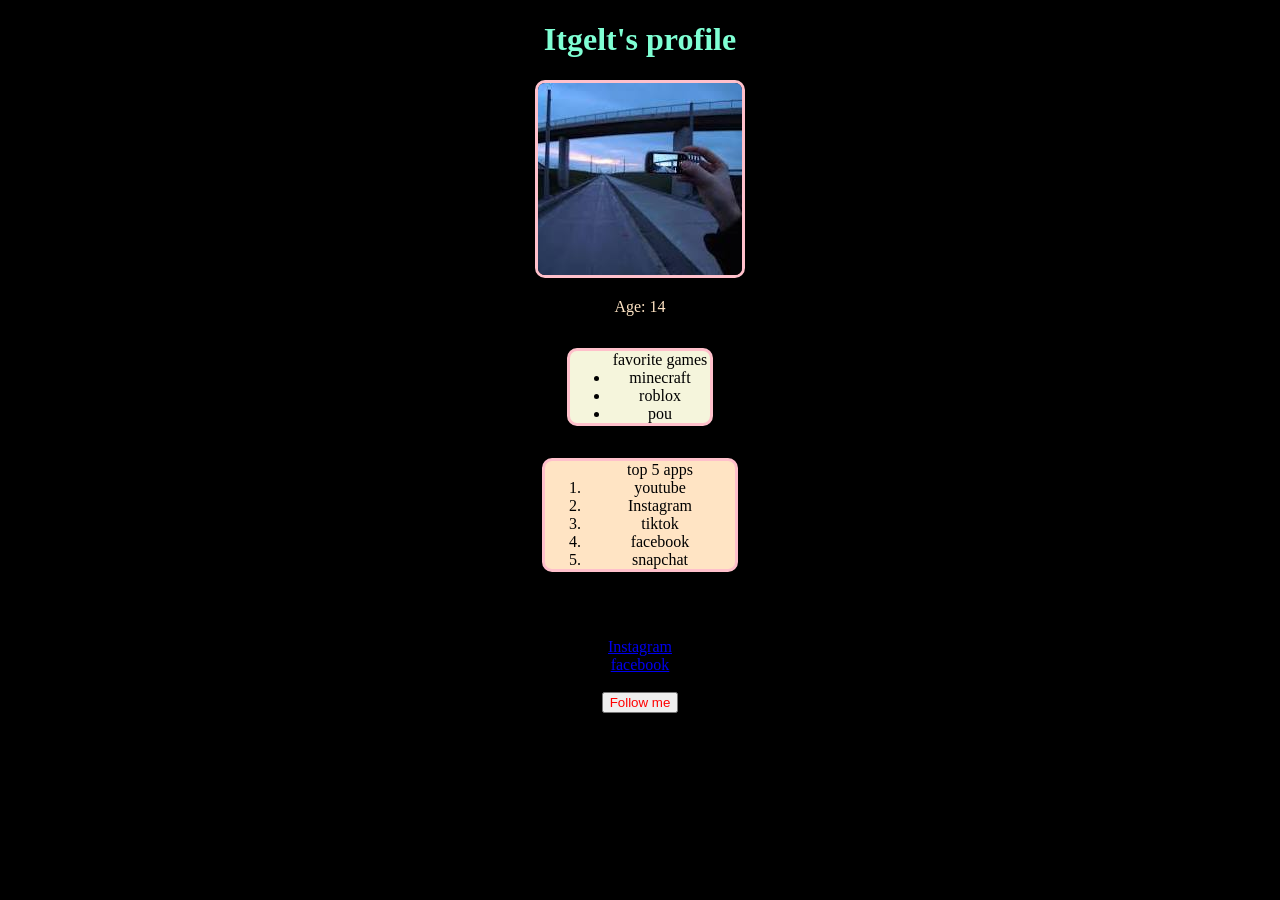
<file: index.html>
<!doctype html>
<html lang="en">
  <head>
    <title>introduction</title>
  </head>
  <body style="background-color: black; text-align: center">
    <h1 style="color: aquamarine; text-align: center">Itgelt's profile</h1>
    <img
      style="border: 3px pink solid; border-radius: 10px"
      src="[data-uri]"
    />

    <p style="color: bisque; text-align: center">Age: 14</p>
    <ul
      style="
        background-color: beige;
        width: 100px;
        text-align: center;
        display: inline-block;
        border: 3px pink solid;
        border-radius: 10px;
      "
    >
      favorite games
      <li>minecraft</li>
      <li>roblox</li>
      <li>pou</li>
    </ul>
    <br />
    <ol
      style="
        background-color: bisque;
        width: 150px;
        display: inline-block;
        border: 3px pink solid;
        border-radius: 10px;
      "
    >
      top 5 apps
      <li>youtube</li>
      <li>Instagram</li>
      <li>tiktok</li>
      <li>facebook</li>
      <li>snapchat</li>
    </ol>
    <p>Contact me:</p>
    <a href="https://www.instagram.com/"> Instagram </a>
    <br />
    <a href="https://www.facebook.com/"> facebook </a><br /><br />
    <button style="color: red">Follow me</button>
  </body>
</html>
</file>
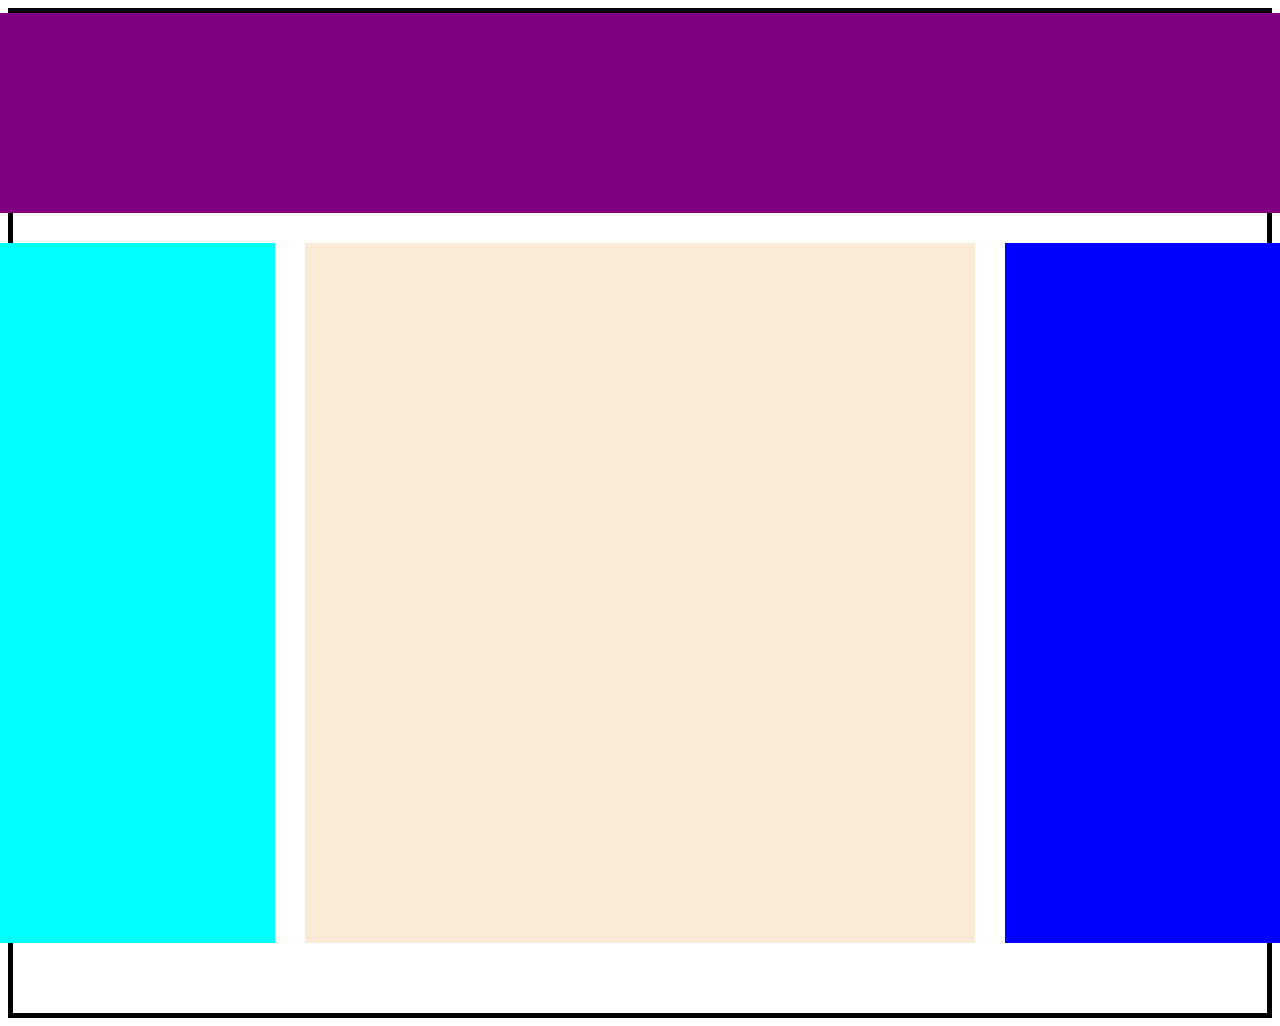
<file: day 2/index.html>
<!DOCTYPE html>
<html lang="en">
<head>
    
    <title>Document</title>
</head>
<body>
    <div style="display: flex; background-color: white;height: 1000px;border: 5px black solid; flex-direction: column; gap: 30px; align-items: center;">
        <div style="background-color: purple; width: 2000px; height: 200px;"></div>
        <div style="background-color: white; display: flex; flex-direction: row; justify-content: space-between; gap: 30px;">
            <div style="width: 670px; height: 700px; background-color: aqua;"></div>
            <div style="width: 670px; height: 700px; background-color: antiquewhite;"></div>
            <div style="width: 670px; height: 700px; background-color: blue;"></div>
        </div>
    </div>
    
</body>
</html>
</file>
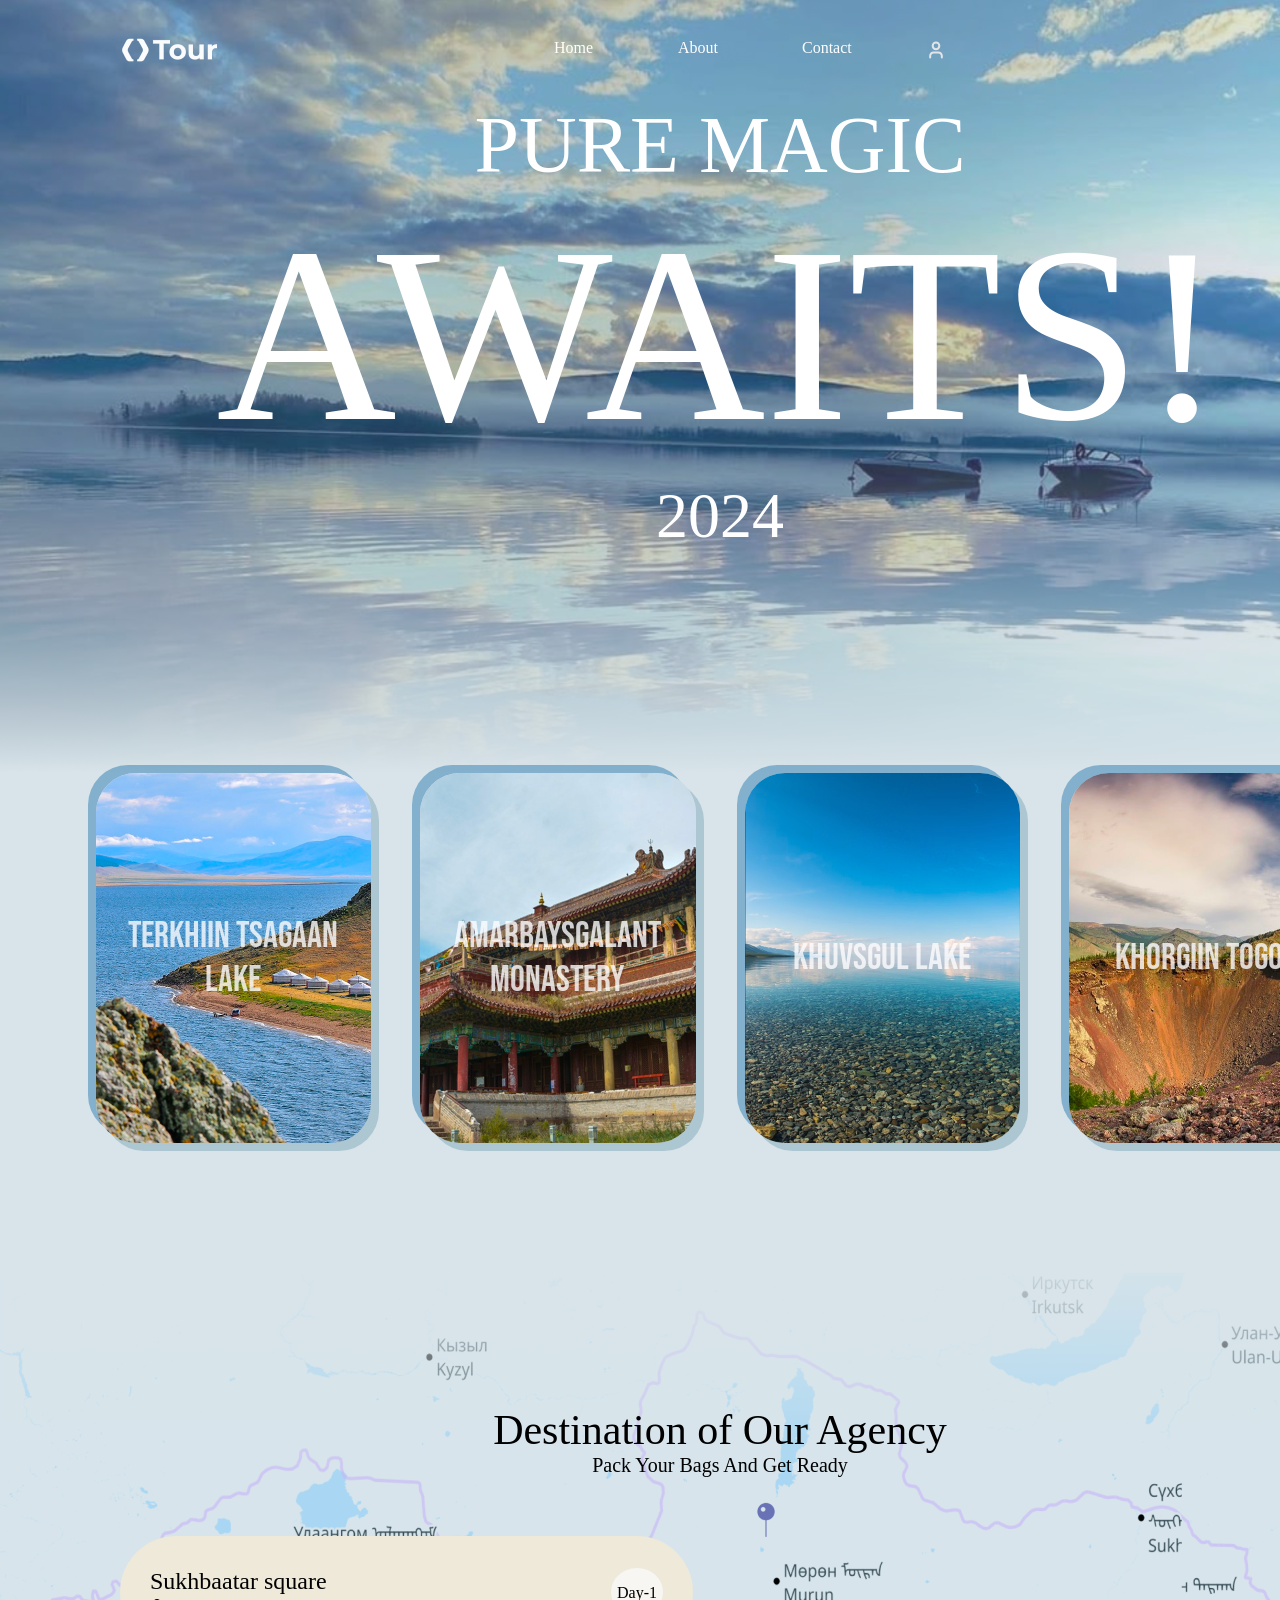
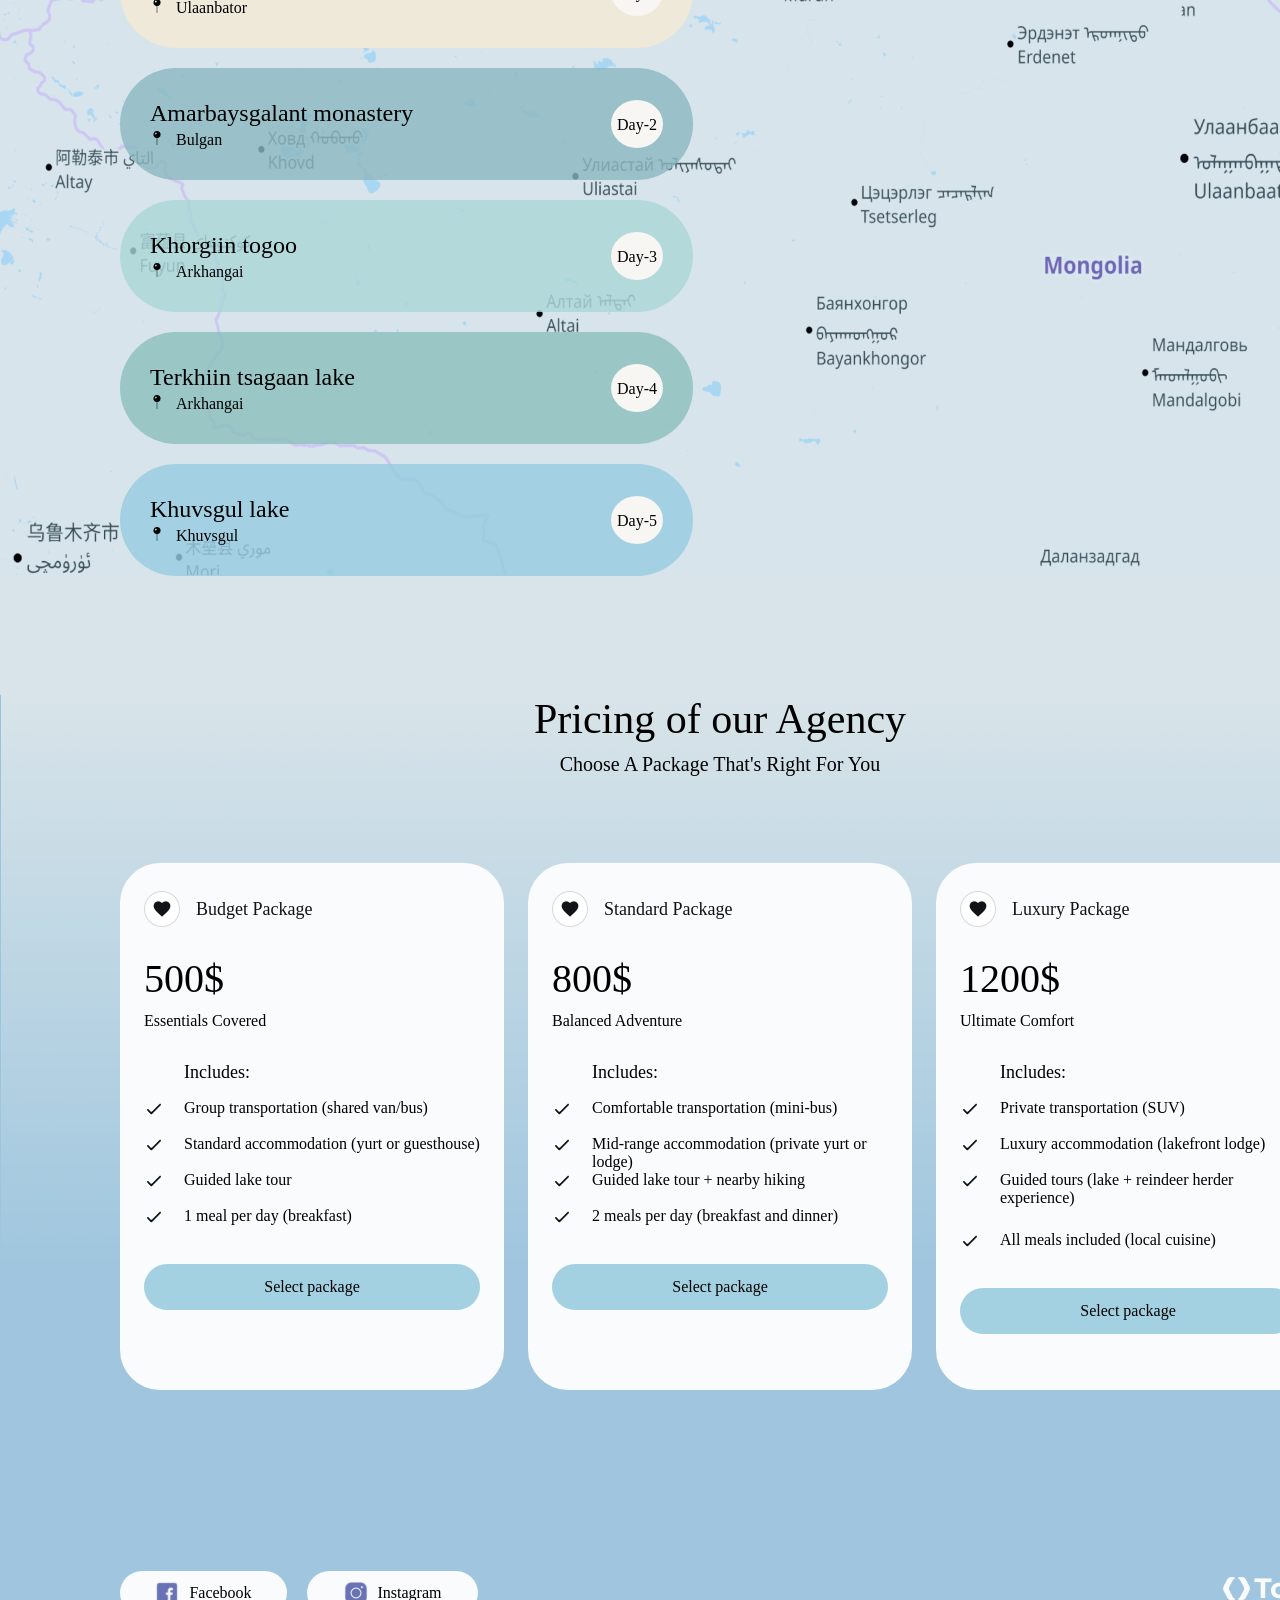
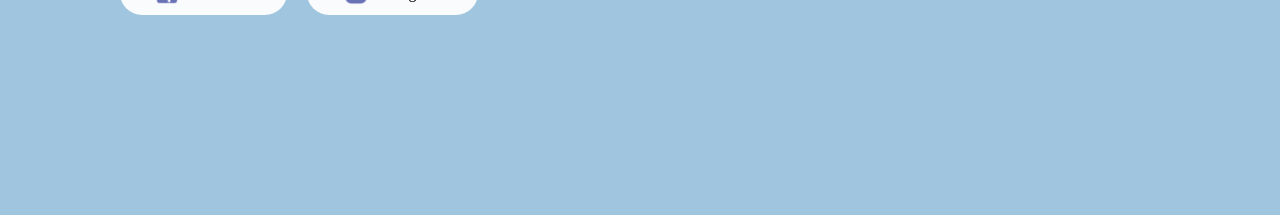
<file: day 3/index.html>
<!doctype html>
<html lang="en">
  <link rel="stylesheet" href="./index.css" />
  <head>
    <title>Document</title>
    <link rel="preconnect" href="https://fonts.googleapis.com" />
    <link rel="preconnect" href="https://fonts.gstatic.com" crossorigin />
    <link
      href="https://fonts.googleapis.com/css2?family=Bebas+Neue&display=swap"
      rel="stylesheet"
    />
  </head>
  <body>
    <div class="container-1">
      <div class="navigation">
        <img class="logo" src="logo 1.png" />
        <div class="menu">
          <p class="color">Home</p>
          <p class="color">About</p>
          <p class="color">Contact</p>
          <img class="icon" src="user.svg" />
        </div>
        <div class="en">
          <p style="width: 19px; height: 17px">EN</p>
        </div>
      </div>
      <div class="texts">
        <p class="pure-magic">PURE MAGIC</p>
        <p class="awaits">AWAITS!</p>
        <p class="hoyr-myanga">2024</p>
      </div>
    </div>
    <div class="container-2">
      <div class="pictures">
        <div class="card-1">
          <p class="gazruud">TERKHIIN TSAGAAN</p>
          <p class="gazruud">LAKE</p>
        </div>
        <div class="card-2">
          <p class="gazruud">AMARBAYSGALANT</p>
          <p class="gazruud">MONASTERY</p>
        </div>
        <div class="card-3">
          <p class="gazruud">KHUVSGUL LAKE</p>
        </div>
        <div class="card-4">
          <p class="gazruud">KHORGIIN TOGOO</p>
        </div>
      </div>
    </div>
    <div class="container-3">
      <div class="title">
        <p class="destination">Destination of Our Agency</p>
        <p class="ready">Pack Your Bags And Get Ready</p>
      </div>
      <div class="destinations">
        <div class="box-1">
          <div class="destination-1">
            <div class="sukhbaatar">
              <p style="font-size: 24px">Sukhbaatar square</p>
              <div class="ulaan">
                <img class="pin" src="Icon Container.png" />
                <p>Ulaanbator</p>
              </div>
            </div>
            <div class="day-1">
              <p class="udur-1">Day-1</p>
            </div>
          </div>
          <div class="destination-2">
            <div class="amarbaysgalant">
              <p style="font-size: 24px">Amarbaysgalant monastery</p>
              <div class="bulgan">
                <img class="pin" src="Icon Container.png" />
                <p>Bulgan</p>
              </div>
            </div>
            <div class="day-2">
              <p class="udur-2">Day-2</p>
            </div>
          </div>
          <div class="destination-3">
            <div class="khorgiin">
              <p style="font-size: 24px">Khorgiin togoo</p>
              <div class="arkhangai">
                <img class="pin" src="Icon Container.png" />
                <p>Arkhangai</p>
              </div>
            </div>
            <div class="day-3">
              <p class="udur-3">Day-3</p>
            </div>
          </div>
          <div class="destination-4">
            <div class="terkhiin">
              <p style="font-size: 24px">Terkhiin tsagaan lake</p>
              <div class="ar">
                <img class="pin" src="Icon Container.png" />
                <p>Arkhangai</p>
              </div>
            </div>
            <div class="day-4">
              <p class="udur-4">Day-4</p>
            </div>
          </div>
          <div class="destination-5">
            <div class="khuvsgul">
              <p style="font-size: 24px">Khuvsgul lake</p>
              <div class="khuvsgul-1">
                <img class="pin" src="Icon Container.png" />
                <span>Khuvsgul</span>
              </div>
            </div>
            <div class="day-5">
              <p class="udur-5">Day-5</p>
            </div>
          </div>
        </div>
        <div class="box-2">
          <img class="circle-2" src="Frame 177.png" />
          <img class="circle-1" src="Frame 176.png" />
          <img class="circle-3" src="11111.png" />
          <img class="circle-4" src="Frame 178.png" />
          <img class="circle-5" src="Frame 179.png" />
        </div>
      </div>
    </div>
    <div class="container-4">
      <div class="top-section">
        <p class="pricing">Pricing of our Agency</p>
        <p class="choose">Choose A Package That's Right For You</p>
      </div>
      <div class="middle-section">
        <div class="package-1">
          <div class="package-name">
            <img class="heart" src="IconButton.png" />
            <p class="name">Budget Package</p>
          </div>
          <div class="content">
            <div class="details">
              <div class="price-section">
                <p style="font-size: 40px">500$</p>
                <p style="font-size: 16px">Essentials Covered</p>
              </div>
              <div class="includes-1">
                <p style="font-size: 18px; margin-left: 40px">Includes:</p>
                <div class="includes">
                  <img class="check" src="check (1).svg" />
                  <p>Group transportation (shared van/bus)</p>
                </div>
                <div class="includes">
                  <img class="check" src="check (1).svg" />
                  <p>Standard accommodation (yurt or guesthouse)</p>
                </div>
                <div class="includes">
                  <img class="check" src="check (1).svg" />
                  <p>Guided lake tour</p>
                </div>
                <div class="includes">
                  <img class="check" src="check (1).svg" />
                  <p>1 meal per day (breakfast)</p>
                </div>
              </div>
              <div class="button">
                <p style="font-size: 16px">Select package</p>
              </div>
            </div>
          </div>
        </div>
        <div class="package-2">
          <div class="package-name">
            <img class="heart" src="IconButton.png" />
            <p class="name">Standard Package</p>
          </div>
          <div class="content">
            <div class="details">
              <div class="price-section">
                <p style="font-size: 40px">800$</p>
                <p style="font-size: 16px">Balanced Adventure</p>
              </div>
              <div class="includes-1">
                <p style="font-size: 18px; margin-left: 40px">Includes:</p>
                <div class="includes">
                  <img class="check" src="check (1).svg" />
                  <p>Comfortable transportation (mini-bus)</p>
                </div>
                <div class="includes">
                  <img class="check" src="check (1).svg" />
                  <p>Mid-range accommodation (private yurt or lodge)</p>
                </div>
                <div class="includes">
                  <img class="check" src="check (1).svg" />
                  <p>Guided lake tour + nearby hiking</p>
                </div>
                <div class="includes">
                  <img class="check" src="check (1).svg" />
                  <p>2 meals per day (breakfast and dinner)</p>
                </div>
              </div>
              <div class="button">
                <p style="font-size: 16px">Select package</p>
              </div>
            </div>
          </div>
        </div>
        <div class="package-3">
          <div class="package-name">
            <img class="heart" src="IconButton.png" />
            <p class="name">Luxury Package</p>
          </div>
          <div class="content">
            <div class="details">
              <div class="price-section">
                <p style="font-size: 40px">1200$</p>
                <p style="font-size: 16px">Ultimate Comfort</p>
              </div>
              <div class="includes-1">
                <p style="font-size: 18px; margin-left: 40px">Includes:</p>
                <div class="includes">
                  <img class="check" src="check (1).svg" />
                  <p>Private transportation (SUV)</p>
                </div>
                <div class="includes">
                  <img class="check" src="check (1).svg" />
                  <p>Luxury accommodation (lakefront lodge)</p>
                </div>
                <div class="includes">
                  <img class="check" src="check (1).svg" />
                  <p>Guided tours (lake + reindeer herder experience)</p>
                </div>
                <div style="height: 8px"></div>
                <div class="includes">
                  <img class="check" src="check (1).svg" />
                  <p>All meals included (local cuisine)</p>
                </div>
              </div>
              <div class="button">
                <p style="font-size: 16px">Select package</p>
              </div>
            </div>
          </div>
        </div>
      </div>
      <div class="bottom-setion">
        <div class="bottom">
          <div class="fb-ig">
            <div class="facebook">
              <img class="fb" src="Facebook Icon.png" />
              <p>Facebook</p>
            </div>
            <div class="instagram">
              <img class="ig" src="Instagram Icon.png" />
              <p>Instagram</p>
            </div>
          </div>
          <img class="tour" src="logo 1 (1).png" />
        </div>
      </div>
    </div>
  </body>
</html>
</file>
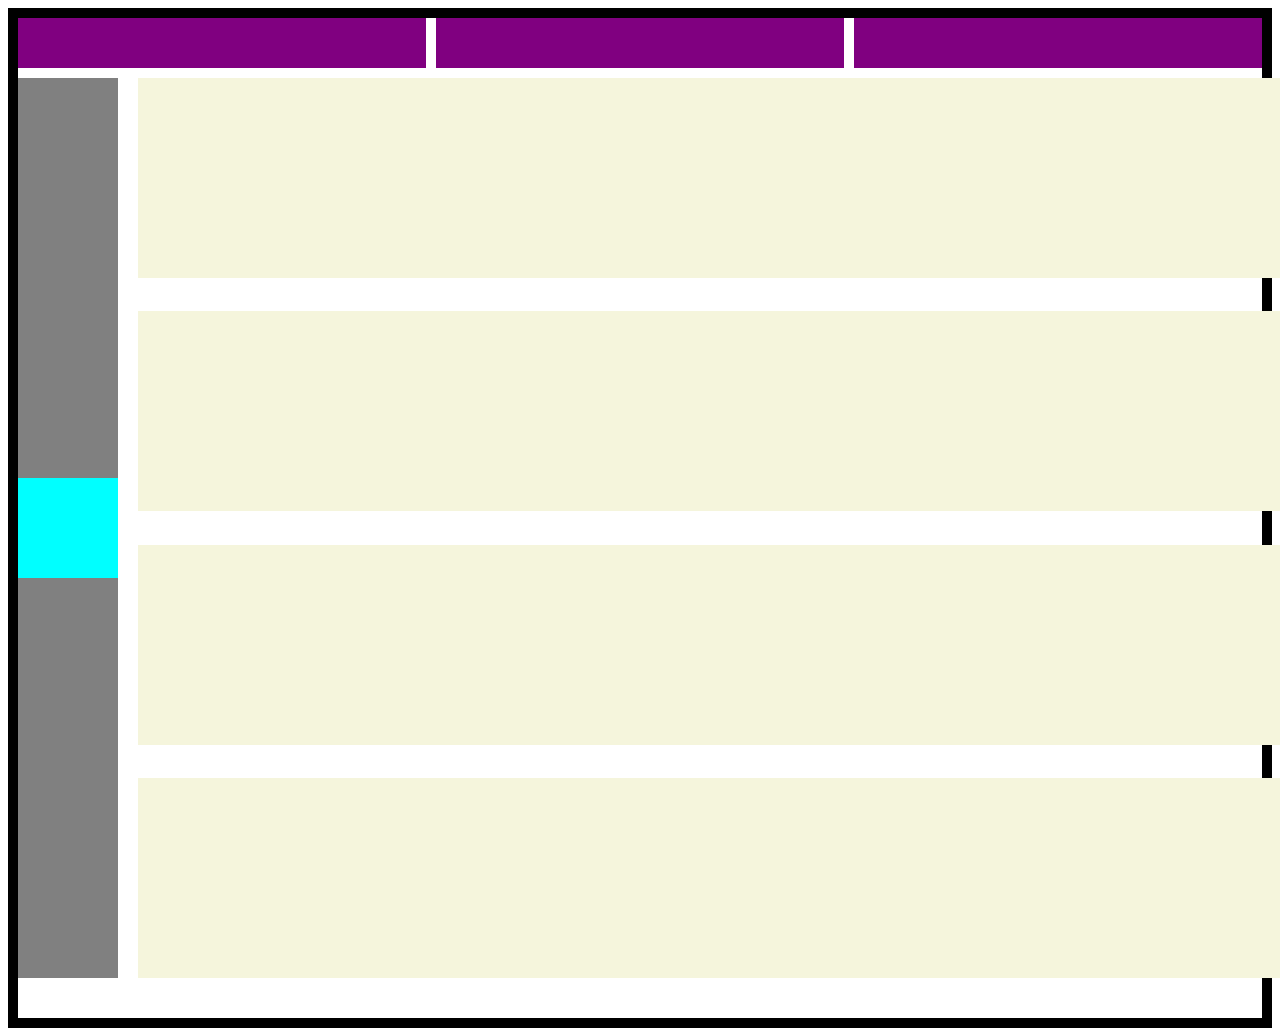
<file: day 2/inde.html>
<!DOCTYPE html>
<html lang="en">
<head>
    <title>Document</title>
    <link rel="stylesheet" href="./inde.css"/>
</head>
<body>
    <div class="tom-div">
        <div class="deed-div">
            <div class="deed-3"></div>
            <div class="deed-3"></div>
            <div class="deed-3"></div>
        </div>
        <div class="dood-div">
            <div class="square">
                <div class="jijig-square"></div>
            </div>
            <div class="tiim">
                <div class="tegsh-untsugt"></div>
                <div class="tegsh-untsugt"></div>
                <div class="tegsh-untsugt"></div>
                <div class="tegsh-untsugt"></div>
            </div>
        </div>
    </div>
</body>
</html>
</file>
<file: day 3/index.css>
* {
  margin: 0;
  padding: 0;
}

.container-1{
  background-image: url("HeroImage\ \(2\).png");
  background-size: cover;
  background-position: center;
  background-repeat: no-repeat;
  width: 1440px;
  height: 773px;
}
.navigation {
  height: 100px;
  display: flex;
  justify-content: space-between;
  align-items: center;
  padding: 0 118px;
}
.logo {
  width: 100px;
  height: 34px;
}
.icon {
  width: 20px;
  height: 20px;
}
.en {
  display: flex;
  width: 40px;
  height: 40px;
  border-radius: 50%;
  justify-content: center;
  align-items: center;
  background-color: white;
}
.menu {
  display: flex;
  flex-direction: row;
  gap: 24px;
  justify-content: center;
  align-items: center;
}
.color {
  color: white;
  width: 100px;
  height: 22px;
}
.texts {
  display: flex;
  flex-direction: column;
  align-items: center;
}
.pure-magic {
  color: white;
  font-size: 80px;
}
.awaits {
  color: white;
  font-size: 250px;
}
.hoyr-myanga {
  color: white;
  font-size: 64px;
}
.container-2 {
  background-image: url("Location\ image\ \(1\).png");
  background-size: cover;
  background-position: center;
  background-repeat: no-repeat;
  width: 1440px;
  height: 500px;
}
.pictures {
  display: flex;
  flex-direction: row;
  justify-content: center;
  align-items: center;
  gap: 49px;
}
.card-1 {
  background-image: url("1.png");
  background-size: cover;
  background-position: center;
  background-repeat: no-repeat;
  width: 275.49px;
  height: 370px;
  display: flex;
  flex-direction: column;
  justify-content: center;
  align-items: center;
  border-radius: 40px;
  text-align: center;
  box-shadow: 8px 8px 0px rgba(41, 114, 139, 0.25) , -8px -8px 0px rgba(31, 114, 170, 0.46);
  cursor: pointer;
}
.card-2 {
  background-image: url("2.png");
  background-size: cover;
  background-position: center;
  background-repeat: no-repeat;
  width: 275.49px;
  height: 370px;
  display: flex;
  flex-direction: column;
  justify-content: center;
  align-items: center;
  border-radius: 40px;
  text-align: center;
  box-shadow: 8px 8px 0px rgba(41, 114, 139, 0.25) , -8px -8px 0px rgba(31, 114, 170, 0.46);
  cursor: pointer;
}
.card-3 {
  background-image: url("3.png");
  background-size: cover;
  background-position: center;
  background-repeat: no-repeat;
  width: 275.49px;
  height: 370px;
  display: flex;
  justify-content: center;
  align-items: center;
  border-radius: 40px;
  text-align: center;
  box-shadow: 8px 8px 0px rgba(41, 114, 139, 0.25) , -8px -8px 0px rgba(31, 114, 170, 0.46);
  cursor: pointer;
}
.card-4 {
  background-image: url("4.png");
  background-size: cover;
  background-position: center;
  background-repeat: no-repeat;
  width: 275.49px;
  height: 370px;
  display: flex;
  justify-content: center;
  align-items: center;
  border-radius: 40px;
  text-align: center;
  box-shadow: 8px 8px 0px rgba(41, 114, 139, 0.25) , -8px -8px 0px rgba(31, 114, 170, 0.46);
  cursor: pointer   ;
}
.gazruud {
  color: rgba(253, 253, 254, 0.8);
  font-size: 37px;
  text-shadow: 0 4px 4.9 0 rgba(0, 0, 0, 0.65);
  font-family: "Bebas Neue", sans-serif;
}
.container-3 {
  background-image: url("Roadmap\ image.png");
  background-size: cover;
  background-position: center;
  background-repeat: no-repeat;
  width: 1440px;
  height: 1022px;
  display: flex;
  flex-direction: column;
  align-items: center;
}
.title {
  width: 1440px;
  height: 204px;
  display: flex;
  flex-direction: column;
  align-items: center;
  justify-content: flex-end;
}
.destination {
  font-size: 42px;
}
.ready {
  font-size: 20px;
}
.destinations {
  width: 1200px;
  height: 640px;
  display: flex;
  flex-direction: row;
  gap: 40px;
  margin-top: 59px;
  margin-left: 120px;
  margin-right: 120px;
}
.box-1{
  display: flex;
  flex-direction: column;
  gap: 20px;
  width: 513px;
  height: 640px;
}
.destinations:has(.destination-2:hover) .circle-2{
  opacity: 1;
  transition: 0.5ms;
}
.destinations:has(.destination-1:hover) .circle-1{
  opacity: 1;
  transition: 0.5ms;
}
.destinations:has(.destination-3:hover) .circle-3{
  opacity: 1;
  transition: 0.5ms;
}
.destinations:has(.destination-4:hover) .circle-4{
  opacity: 1;
  transition: 0.5ms;
}
.destinations:has(.destination-5:hover) .circle-5{
  opacity: 1;
  transition: 0.5ms;
}
.destination-1 {
  width: 513px;
  height: 112px;
  background-color: rgba(238, 233, 217, 1);
  border-radius: 120px;
  display: flex;
  flex-direction: row;
  justify-content: space-between;
  align-items: center;
  padding: 0 30px;
  cursor: pointer;
}
.sukhbaatar {
  display: flex;
  flex-direction: column;
  gap: 4px;
}
.ulaan {
  display: flex;
  flex-direction: row;
  gap: 12px;
}
.day-1 {
  width: 52px;
  height: 48px;
  border-radius: 50%;
  background-color: rgba(247, 246, 243, 1);
  display: flex;
  justify-content: center;
  align-items: center;
}
.udur-1 {
  width: 35;
  height: 16px;
}
.destination-2 {
  width: 513px;
  height: 112px;
  background-color: rgba(139, 184, 193, 0.8);
  border-radius: 120px;
  display: flex;
  flex-direction: row;
  justify-content: space-between;
  align-items: center;
  padding: 0 30px;
  cursor: pointer;
}
.amarbaysgalant {
  display: flex;
  flex-direction: column;
  gap: 4px;
}
.bulgan {
  display: flex;
  flex-direction: row;
  gap: 12px;
}
.day-2 {
  width: 52px;
  height: 48px;
  border-radius: 50%;
  background-color: rgba(247, 246, 243, 1);
  display: flex;
  justify-content: center;
  align-items: center;
}
.udur-2 {
  width: 35;
  height: 16px;
}
.destination-3 {
  width: 513px;
  height: 112px;
  background-color: rgba(170, 216, 215, 0.8);
  border-radius: 120px;
  display: flex;
  flex-direction: row;
  justify-content: space-between;
  align-items: center;
  padding: 0 30px;
  cursor: pointer;
}
.khorgiin {
  display: flex;
  flex-direction: column;
  gap: 4px;
}
.arkhangai {
  display: flex;
  flex-direction: row;
  gap: 12px;
}
.day-3 {
  width: 52px;
  height: 48px;
  border-radius: 50%;
  background-color: rgba(247, 246, 243, 1);
  display: flex;
  justify-content: center;
  align-items: center;
}
.udur-3 {
  width: 35;
  height: 16px;
}
.destination-4 {
  width: 513px;
  height: 112px;
  background-color: rgba(139, 192, 189, 0.8);
  border-radius: 120px;
  display: flex;
  flex-direction: row;
  justify-content: space-between;
  align-items: center;
  padding: 0 30px;
  cursor: pointer;
}
.terkhiin {
  display: flex;
  flex-direction: column;
  gap: 4px;
}
.ar {
  display: flex;
  flex-direction: row;
  gap: 12px;
}
.day-4 {
  width: 52px;
  height: 48px;
  border-radius: 50%;
  background-color: rgba(247, 246, 243, 1);
  display: flex;
  justify-content: center;
  align-items: center;
}
.udur-4 {
  width: 35;
  height: 16px;
}
.destination-5 {
  width: 513px;
  height: 112px;
  background-color: rgba(151, 204, 224, 0.8);
  border-radius: 120px;
  display: flex;
  flex-direction: row;
  justify-content: space-between;
  align-items: center;
  padding: 0 30px;
  cursor: pointer;
}
.khuvsgul {
  display: flex;
  flex-direction: column;
  gap: 4px;
}
.khuvsgul-1{
  display: flex;
  flex-direction: row;
  gap: 12px;
}
.day-5 {
  width: 52px;
  height: 48px;
  border-radius: 50%;
  background-color: rgba(247, 246, 243, 1);
  display: flex;
  justify-content: center;
  align-items: center;
}
.udur-5 {
  width: 35;
  height: 16px;
}
.box-2{
  width: 647px;
  height: 640px;
  position: relative;
}
.circle-1{
  position: absolute;
  top: 65px;
  right: 22.24px;
  left: 359px;
  bottom: 309.55px;
  opacity: 0;
}
.circle-2{
  position: absolute;
  right: 235.24px;
  left: 146px;
  bottom: 353.55px;
  opacity: 0;
}
.circle-3{
  position: absolute;
  top: 76px;
  right: 351.24px;
  left: 30px;
  bottom: 298.55px;
  opacity: 0;
}
.circle-4{
  position: absolute;
  top: -84px;
  right: 402.24px;
  left: -21px;
  bottom: 458.55px;
  opacity: 0;
}
.circle-5{
  position: absolute;
  top: -80px;
  right: 235.24px;
  left: 146px;
  bottom: 454.55px;
  opacity: 0;
}
.pin {
  width: 14px;
  height: 14px;
}
.container-4{
    background-image: url("Price&Footer\ image.png");
    background-position: center;
    background-size: cover;
    background-repeat: no-repeat;
    width: 1440px;
    height: 1120px;
    display: flex;
    flex-direction: column;
    align-items: center;
}
.top-section{
    height: 85px;
    width: 1440px;
    display: flex;
    flex-direction: column;
    align-items: center;
    gap: 10px;
}
.pricing{
    font-size: 42px;
}
.choose{
    font-size: 20px;
}
.middle-section{
    width: 1200px;
    height: 527px;
    display: flex;
    flex-direction: row;
    justify-content: space-between;
    padding-top: 83px;
}
.package-1{
    width: 384px;
    height: 527px;
    background-color: rgba(250, 251, 252, 1);
    border-radius: 40px;
    background-position: center;
}
.package-name{
    width: 384px;
    height: 92px;
    display: flex;
    flex-direction: row;
    align-items: center;
    gap: 16px;
}
.heart{
    width: 36px;
    height: 36px;
    padding-left: 24px;
}
.name{
    font-size: 18px;
    color: rgba(18, 19, 22, 1);
}
.content{
  display: flex;
  flex-direction: column;
  align-items: center;
}
.details{
  width: 336px;
  height: 290px;
  display: flex;
  flex-direction: column;
}
.price-section{
  display: flex;
  flex-direction: column;
  gap: 10px;
  
}
.includes-1{
  display: flex;
  flex-direction: column;
  gap: 16px;
  padding-top: 32px;
}
.includes{
  display: flex;
  flex-direction: row;
  width: 336px;
  height: 20px;
  gap: 20px;
}
.check{
  width: 20px;
  height: 20px;
}
.button{
  width: 336px;
  padding-top: 14px;
  padding-bottom: 14px;
  background-color: rgba(164, 209, 226, 1);
  border-radius: 48px;
  display: flex;
  flex-direction: row;
  justify-content: center;
  align-items: center;
  margin-top: 37px;
}
.package-2{
    width: 384px;
    height: 527px;
    background-color: rgba(250, 251, 252, 1);
    border-radius: 40px;
    background-position: center;
}
.package-3{
    width: 384px;
    height: 527px;
    background-color: rgba(250, 251, 252, 1);
    border-radius: 40px;
    background-position: center;
}
 .bottom-section{
  width: 1440px;
  height: 204px;
  display: flex;
  flex-direction: row;
  justify-content: center;
  align-items: center;
}
 .bottom{
  width: 1200px;
  height: 44px;
  display: flex;
  flex-direction: row;
  padding-top: 181px;
  justify-content: space-between;
}
.fb{
  width: 24px;
  height: 24px;
}
.ig{
  width: 24px;
  height: 24px;
}
.facebook{
  display: flex;
  flex-direction: row;
  width: 167px;
  height: 44px;
  background-color: rgba(250, 251, 252, 1);
  border-radius: 50px;
  justify-content: center;
  align-items: center;
  gap: 10px;
}
.instagram{
  display: flex;
  flex-direction: row;
  width: 171px;
  height: 44px;
  background-color: rgba(250, 251, 252, 1);
  border-radius: 50px;
  justify-content: center;
  align-items: center;
  gap: 10px;
}
.fb-ig{
  width: 358px;
  height: 44px;
  display: flex;
  flex-direction: row;
  justify-content: space-between;
}
.tour{
  width: 101px;
  height: 35px;
}
</file>
<file: day 2/inde.css>
.tom-div{
    background-color: white; border: 10px black solid; height: 1000px; display: flex; flex-direction: column; gap: 10px;
}
.deed-div{
    display: flex; flex-direction: row; gap: 10px;
}
.deed-3{
    width: 700px; height: 50px; background-color: purple;
}
.dood-div{
    display: flex; flex-direction: row; gap: 20px;
}
.square{
    background-color: gray; width: 900px; height: 900px; display: flex; align-items: center; justify-content: center;
}
.jijig-square{
    background-color: aqua; width: 100px; height: 100px;
}
.tiim{
    display: flex; flex-direction: column; justify-content: space-between;
}
.tegsh-untsugt{
    background-color: beige; width: 1200px; height: 200px;
}
</file>
